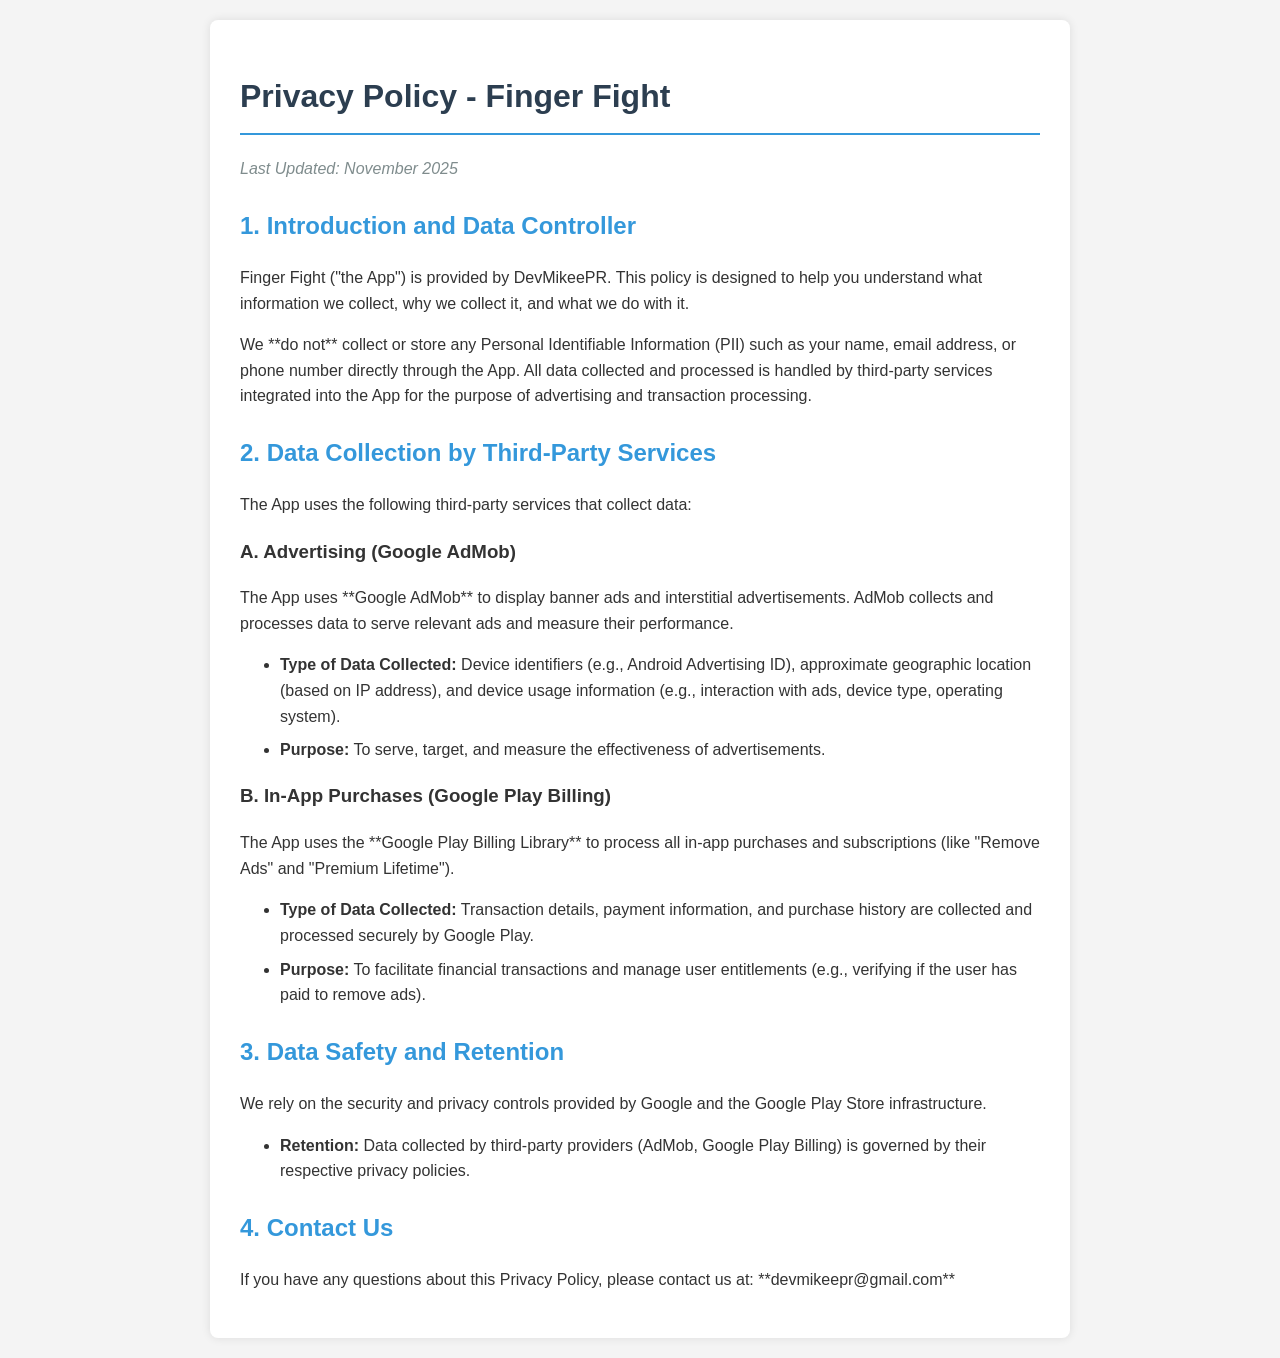
<file: privacy.html>
<!DOCTYPE html>
<html lang="en">
<head>
    <meta charset="UTF-8">
    <meta name="viewport" content="width=device-width, initial-scale=1.0">
    <title>Privacy Policy - Finger Fight</title>
    <style>
        body {
            font-family: Arial, sans-serif;
            line-height: 1.6;
            margin: 0;
            padding: 20px;
            background-color: #f4f4f4;
            color: #333;
        }
        .container {
            max-width: 800px;
            margin: auto;
            background: #fff;
            padding: 30px;
            border-radius: 8px;
            box-shadow: 0 0 10px rgba(0, 0, 0, 0.1);
        }
        h1 {
            color: #2c3e50;
            border-bottom: 2px solid #3498db;
            padding-bottom: 10px;
        }
        h2 {
            color: #3498db;
            margin-top: 25px;
        }
        p, ul {
            margin-bottom: 15px;
        }
        li {
            margin-bottom: 8px;
        }
        .date {
            font-style: italic;
            color: #7f8c8d;
        }
    </style>
</head>
<body>

<div class="container">
    <h1>Privacy Policy - Finger Fight</h1>
    <p class="date">Last Updated: November 2025</p>

    <h2>1. Introduction and Data Controller</h2>
    <p>Finger Fight ("the App") is provided by DevMikeePR. This policy is designed to help you understand what information we collect, why we collect it, and what we do with it.</p>
    <p>We **do not** collect or store any Personal Identifiable Information (PII) such as your name, email address, or phone number directly through the App. All data collected and processed is handled by third-party services integrated into the App for the purpose of advertising and transaction processing.</p>

    <h2>2. Data Collection by Third-Party Services</h2>
    <p>The App uses the following third-party services that collect data:</p>

    <h3>A. Advertising (Google AdMob)</h3>
    <p>The App uses **Google AdMob** to display banner ads and interstitial advertisements. AdMob collects and processes data to serve relevant ads and measure their performance.</p>
    <ul>
        <li><strong>Type of Data Collected:</strong> Device identifiers (e.g., Android Advertising ID), approximate geographic location (based on IP address), and device usage information (e.g., interaction with ads, device type, operating system).</li>
        <li><strong>Purpose:</strong> To serve, target, and measure the effectiveness of advertisements.</li>
    </ul>

    <h3>B. In-App Purchases (Google Play Billing)</h3>
    <p>The App uses the **Google Play Billing Library** to process all in-app purchases and subscriptions (like "Remove Ads" and "Premium Lifetime").</p>
    <ul>
        <li><strong>Type of Data Collected:</strong> Transaction details, payment information, and purchase history are collected and processed securely by Google Play.</li>
        <li><strong>Purpose:</strong> To facilitate financial transactions and manage user entitlements (e.g., verifying if the user has paid to remove ads).</li>
    </ul>

    <h2>3. Data Safety and Retention</h2>
    <p>We rely on the security and privacy controls provided by Google and the Google Play Store infrastructure.</p>
    <ul>
        <li><strong>Retention:</strong> Data collected by third-party providers (AdMob, Google Play Billing) is governed by their respective privacy policies.</li>
    </ul>

    <h2>4. Contact Us</h2>
    <p>If you have any questions about this Privacy Policy, please contact us at: **devmikeepr@gmail.com**</p>
</div>

</body>
</html>
</file>
